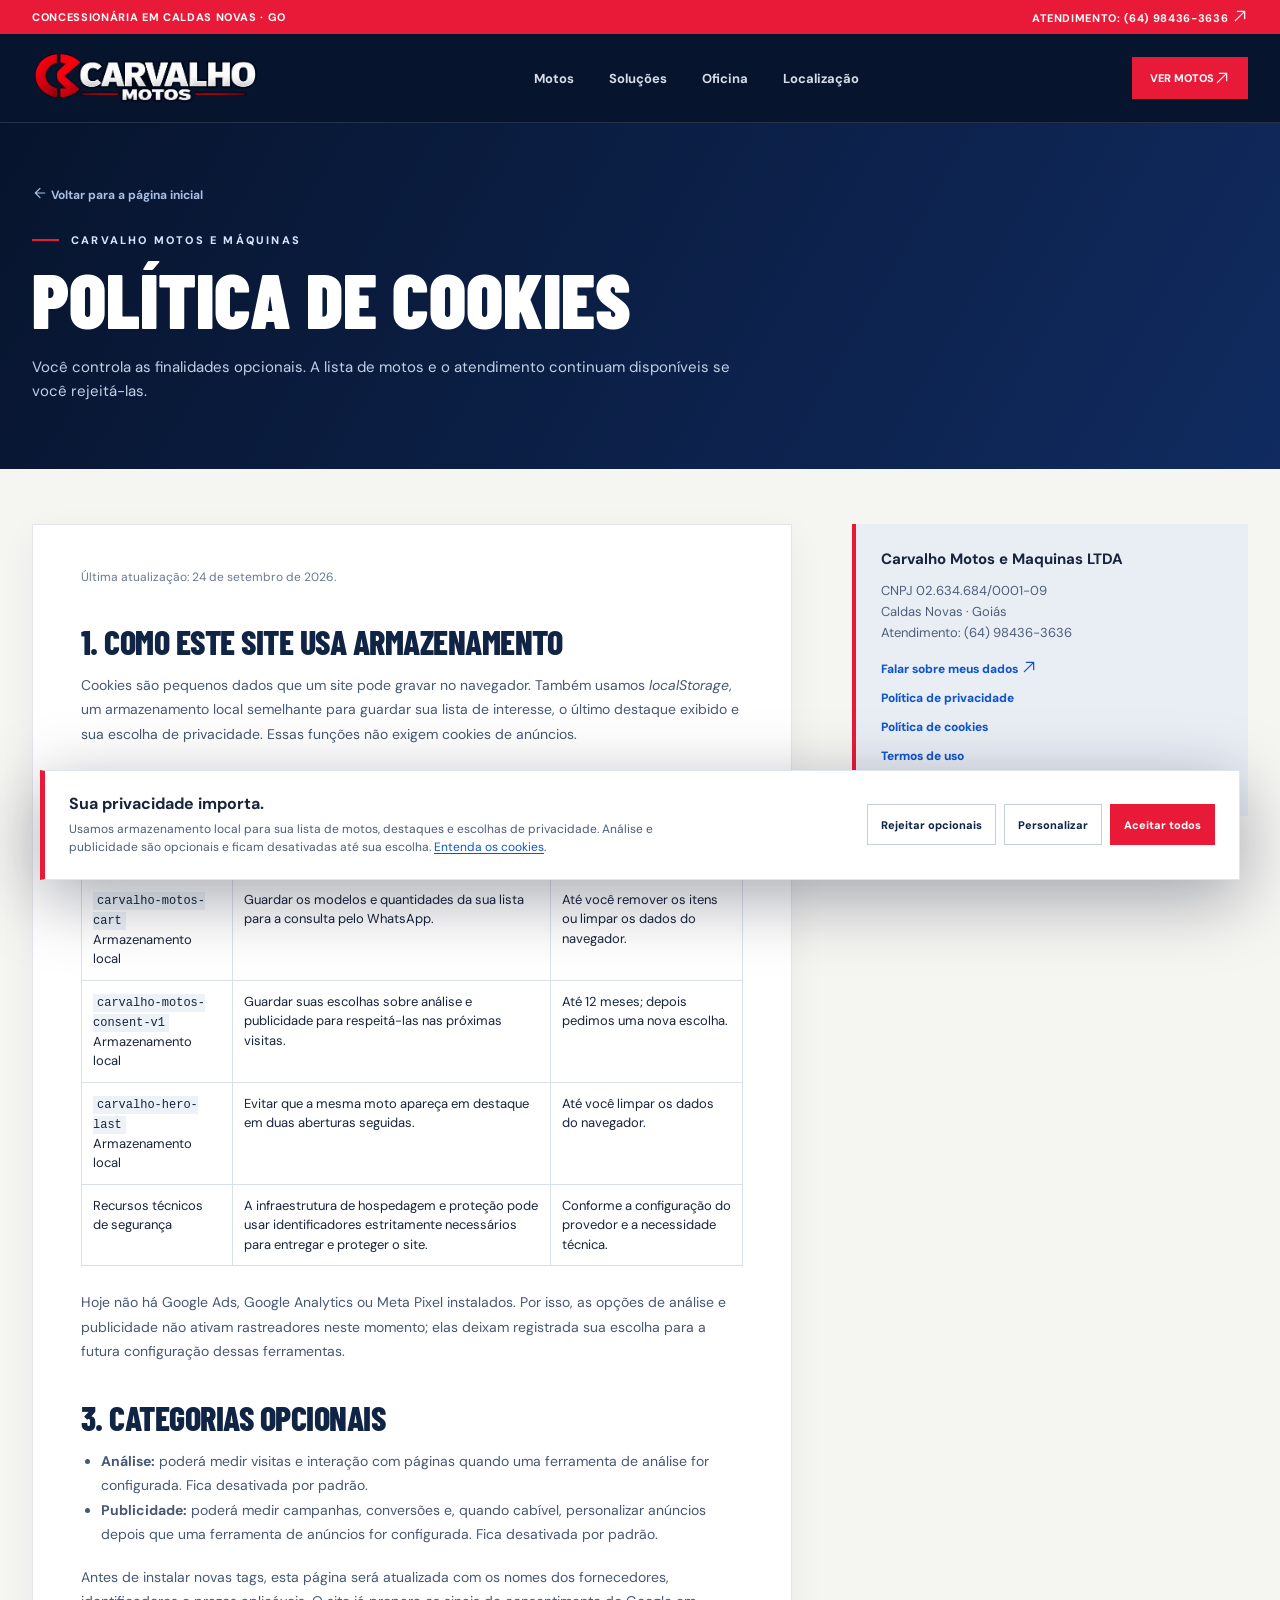
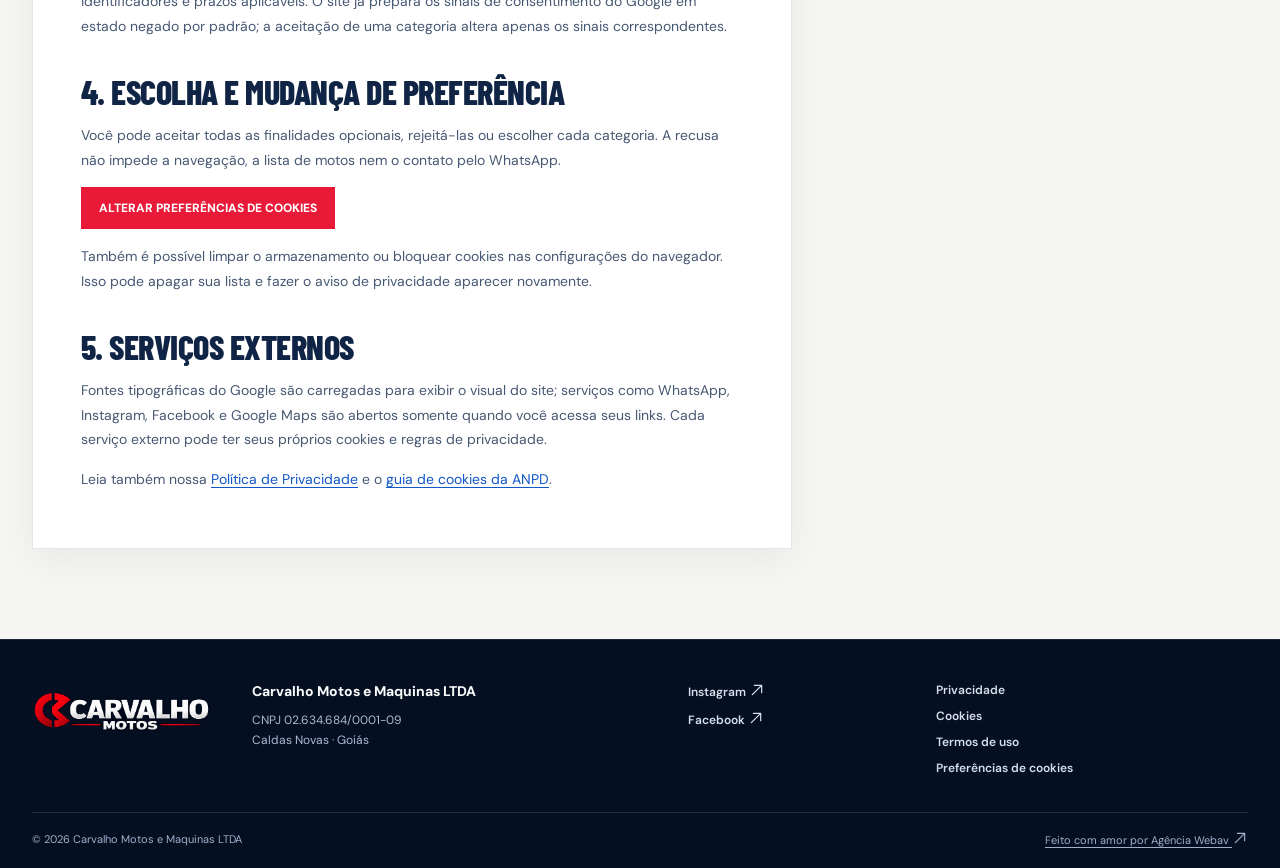
<file: politica-de-cookies.html>
<!doctype html>
<html lang="pt-BR">
<head>
  <meta charset="utf-8">
  <meta name="viewport" content="width=device-width, initial-scale=1">
  <meta name="theme-color" content="#07142d">
  <meta name="description" content="Veja o armazenamento essencial do site e escolha se deseja permitir finalidades opcionais de análise e publicidade.">
  <title>Política de cookies | Carvalho Motos</title>
  <link rel="icon" type="image/png" href="/public/favicon-carvalho-motos.png">
  <link rel="preconnect" href="https://fonts.googleapis.com">
  <link rel="preconnect" href="https://fonts.gstatic.com" crossorigin>
  <link href="https://fonts.googleapis.com/css2?family=Barlow+Condensed:wght@500;600;700;800;900&family=DM+Sans:wght@400;500;600;700&display=swap" rel="stylesheet">
  <link rel="stylesheet" href="/styles.css?v=20260925-arrows-1">
  <link rel="stylesheet" href="/compliance.css?v=20260924-legal1">
  <script src="/consent.js?v=20260924-legal2"></script>
</head>
<body data-page="legal">
  <a class="skip-link" href="#conteudo">Ir para o conteúdo</a>
  <div class="topline"><span>Concessionária em Caldas Novas · GO</span><a href="https://wa.me/5564984363636" target="_blank" rel="noopener noreferrer">Atendimento: (64) 98436-3636 <span aria-hidden="true"><svg class="arrow-icon arrow-icon-ne" aria-hidden="true" width="16" height="16" viewBox="0 0 24 24" fill="none" stroke="currentColor" stroke-width="1.8" stroke-linecap="round" stroke-linejoin="round"><path d="M5 19 19 5M8 5h11v11"/></svg></span></a></div>
  <header class="header"><div class="shell nav-wrap"><a class="brand" href="/" aria-label="Carvalho Motos, início"><img src="/public/logo-carvalho-motos.png" width="2172" height="724" alt="Carvalho Motos"></a><nav aria-label="Navegação principal"><a href="/loja">Motos</a><a href="/#produtos">Soluções</a><a href="/#oficina">Oficina</a><a href="/#localizacao">Localização</a></nav><a class="legal-header-cta" href="/loja">Ver motos <svg class="arrow-icon arrow-icon-ne" aria-hidden="true" width="16" height="16" viewBox="0 0 24 24" fill="none" stroke="currentColor" stroke-width="1.8" stroke-linecap="round" stroke-linejoin="round"><path d="M5 19 19 5M8 5h11v11"/></svg></a></div></header>
  <main id="conteudo">
    <section class="legal-hero"><div class="shell"><a class="legal-back" href="/"><svg class="arrow-icon arrow-icon-left" aria-hidden="true" width="16" height="16" viewBox="0 0 24 24" fill="none" stroke="currentColor" stroke-width="1.8" stroke-linecap="round" stroke-linejoin="round"><path d="M19 12H5m7-7-7 7 7 7"/></svg> Voltar para a página inicial</a><p class="eyebrow"><span class="eyebrow-line"></span> CARVALHO MOTOS E MÁQUINAS</p><h1>Política de cookies</h1><p>Você controla as finalidades opcionais. A lista de motos e o atendimento continuam disponíveis se você rejeitá-las.</p></div></section>
    <section class="legal-content"><div class="shell legal-layout"><article class="legal-article"><p class="legal-date">Última atualização: 24 de setembro de 2026.</p>
<h2>1. Como este site usa armazenamento</h2>
<p>Cookies são pequenos dados que um site pode gravar no navegador. Também usamos <em>localStorage</em>, um armazenamento local semelhante para guardar sua lista de interesse, o último destaque exibido e sua escolha de privacidade. Essas funções não exigem cookies de anúncios.</p>
<h2>2. O que está ativo agora</h2>
<table><thead><tr><th>Item</th><th>Finalidade</th><th>Duração</th></tr></thead><tbody><tr><td><code>carvalho-motos-cart</code><br>Armazenamento local</td><td>Guardar os modelos e quantidades da sua lista para a consulta pelo WhatsApp.</td><td>Até você remover os itens ou limpar os dados do navegador.</td></tr><tr><td><code>carvalho-motos-consent-v1</code><br>Armazenamento local</td><td>Guardar suas escolhas sobre análise e publicidade para respeitá-las nas próximas visitas.</td><td>Até 12 meses; depois pedimos uma nova escolha.</td></tr><tr><td><code>carvalho-hero-last</code><br>Armazenamento local</td><td>Evitar que a mesma moto apareça em destaque em duas aberturas seguidas.</td><td>Até você limpar os dados do navegador.</td></tr><tr><td>Recursos técnicos de segurança</td><td>A infraestrutura de hospedagem e proteção pode usar identificadores estritamente necessários para entregar e proteger o site.</td><td>Conforme a configuração do provedor e a necessidade técnica.</td></tr></tbody></table>
<p>Hoje não há Google Ads, Google Analytics ou Meta Pixel instalados. Por isso, as opções de análise e publicidade não ativam rastreadores neste momento; elas deixam registrada sua escolha para a futura configuração dessas ferramentas.</p>
<h2>3. Categorias opcionais</h2>
<ul><li><strong>Análise:</strong> poderá medir visitas e interação com páginas quando uma ferramenta de análise for configurada. Fica desativada por padrão.</li><li><strong>Publicidade:</strong> poderá medir campanhas, conversões e, quando cabível, personalizar anúncios depois que uma ferramenta de anúncios for configurada. Fica desativada por padrão.</li></ul>
<p>Antes de instalar novas tags, esta página será atualizada com os nomes dos fornecedores, identificadores e prazos aplicáveis. O site já prepara os sinais de consentimento do Google em estado negado por padrão; a aceitação de uma categoria altera apenas os sinais correspondentes.</p>
<h2>4. Escolha e mudança de preferência</h2>
<p>Você pode aceitar todas as finalidades opcionais, rejeitá-las ou escolher cada categoria. A recusa não impede a navegação, a lista de motos nem o contato pelo WhatsApp.</p>
<p><button type="button" class="legal-action" data-cookie-settings>Alterar preferências de cookies</button></p>
<p>Também é possível limpar o armazenamento ou bloquear cookies nas configurações do navegador. Isso pode apagar sua lista e fazer o aviso de privacidade aparecer novamente.</p>
<h2>5. Serviços externos</h2>
<p>Fontes tipográficas do Google são carregadas para exibir o visual do site; serviços como WhatsApp, Instagram, Facebook e Google Maps são abertos somente quando você acessa seus links. Cada serviço externo pode ter seus próprios cookies e regras de privacidade.</p>
<p>Leia também nossa <a href="/politica-de-privacidade">Política de Privacidade</a> e o <a href="https://www.gov.br/anpd/pt-br/centrais-de-conteudo/materiais-educativos-e-publicacoes/guia_orientativo_cookies_e_protecao_de_dados_pessoais" target="_blank" rel="noopener noreferrer">guia de cookies da ANPD</a>.</p>
</article><aside class="legal-aside" aria-label="Informações e documentos relacionados"><strong>Carvalho Motos e Maquinas LTDA</strong><p>CNPJ 02.634.684/0001-09<br>Caldas Novas · Goiás<br>Atendimento: (64) 98436-3636</p><a href="https://wa.me/5564984363636?text=Ol%C3%A1%21%20Quero%20falar%20sobre%20privacidade%20e%20meus%20dados%20no%20site%20da%20Carvalho%20Motos." target="_blank" rel="noopener noreferrer">Falar sobre meus dados <svg class="arrow-icon arrow-icon-ne" aria-hidden="true" width="16" height="16" viewBox="0 0 24 24" fill="none" stroke="currentColor" stroke-width="1.8" stroke-linecap="round" stroke-linejoin="round"><path d="M5 19 19 5M8 5h11v11"/></svg></a><a href="/politica-de-privacidade">Política de privacidade</a><a href="/politica-de-cookies">Política de cookies</a><a href="/termos-de-uso">Termos de uso</a><button type="button" data-cookie-settings>Alterar preferências de cookies</button></aside></div></section>
  </main>
  <footer class="site-footer"><div class="shell footer-main"><a class="footer-logo" href="/" aria-label="Carvalho Motos, início"><img src="/public/logo-carvalho-motos.png" width="2172" height="724" alt="Carvalho Motos"></a><div class="footer-company"><strong>Carvalho Motos e Maquinas LTDA</strong><span>CNPJ 02.634.684/0001-09</span><span>Caldas Novas · Goiás</span></div><div class="footer-social"><a href="https://www.instagram.com/carvalhomotos/" target="_blank" rel="noopener noreferrer">Instagram <svg class="arrow-icon arrow-icon-ne" aria-hidden="true" width="16" height="16" viewBox="0 0 24 24" fill="none" stroke="currentColor" stroke-width="1.8" stroke-linecap="round" stroke-linejoin="round"><path d="M5 19 19 5M8 5h11v11"/></svg></a><a href="https://www.facebook.com/carvalho.motos.maq/" target="_blank" rel="noopener noreferrer">Facebook <svg class="arrow-icon arrow-icon-ne" aria-hidden="true" width="16" height="16" viewBox="0 0 24 24" fill="none" stroke="currentColor" stroke-width="1.8" stroke-linecap="round" stroke-linejoin="round"><path d="M5 19 19 5M8 5h11v11"/></svg></a></div><div class="footer-legal"><a href="/politica-de-privacidade">Privacidade</a><a href="/politica-de-cookies">Cookies</a><a href="/termos-de-uso">Termos de uso</a><button type="button" data-cookie-settings>Preferências de cookies</button></div></div><div class="shell footer-bottom"><span>© <span id="year">2026</span> Carvalho Motos e Maquinas LTDA</span><a href="https://webav.com.br/" target="_blank" rel="noopener noreferrer">Feito com amor por Agência Webav <svg class="arrow-icon arrow-icon-ne" aria-hidden="true" width="16" height="16" viewBox="0 0 24 24" fill="none" stroke="currentColor" stroke-width="1.8" stroke-linecap="round" stroke-linejoin="round"><path d="M5 19 19 5M8 5h11v11"/></svg></a></div></footer>
  <script>document.getElementById('year').textContent = new Date().getFullYear()</script>
</body>
</html>
</file>
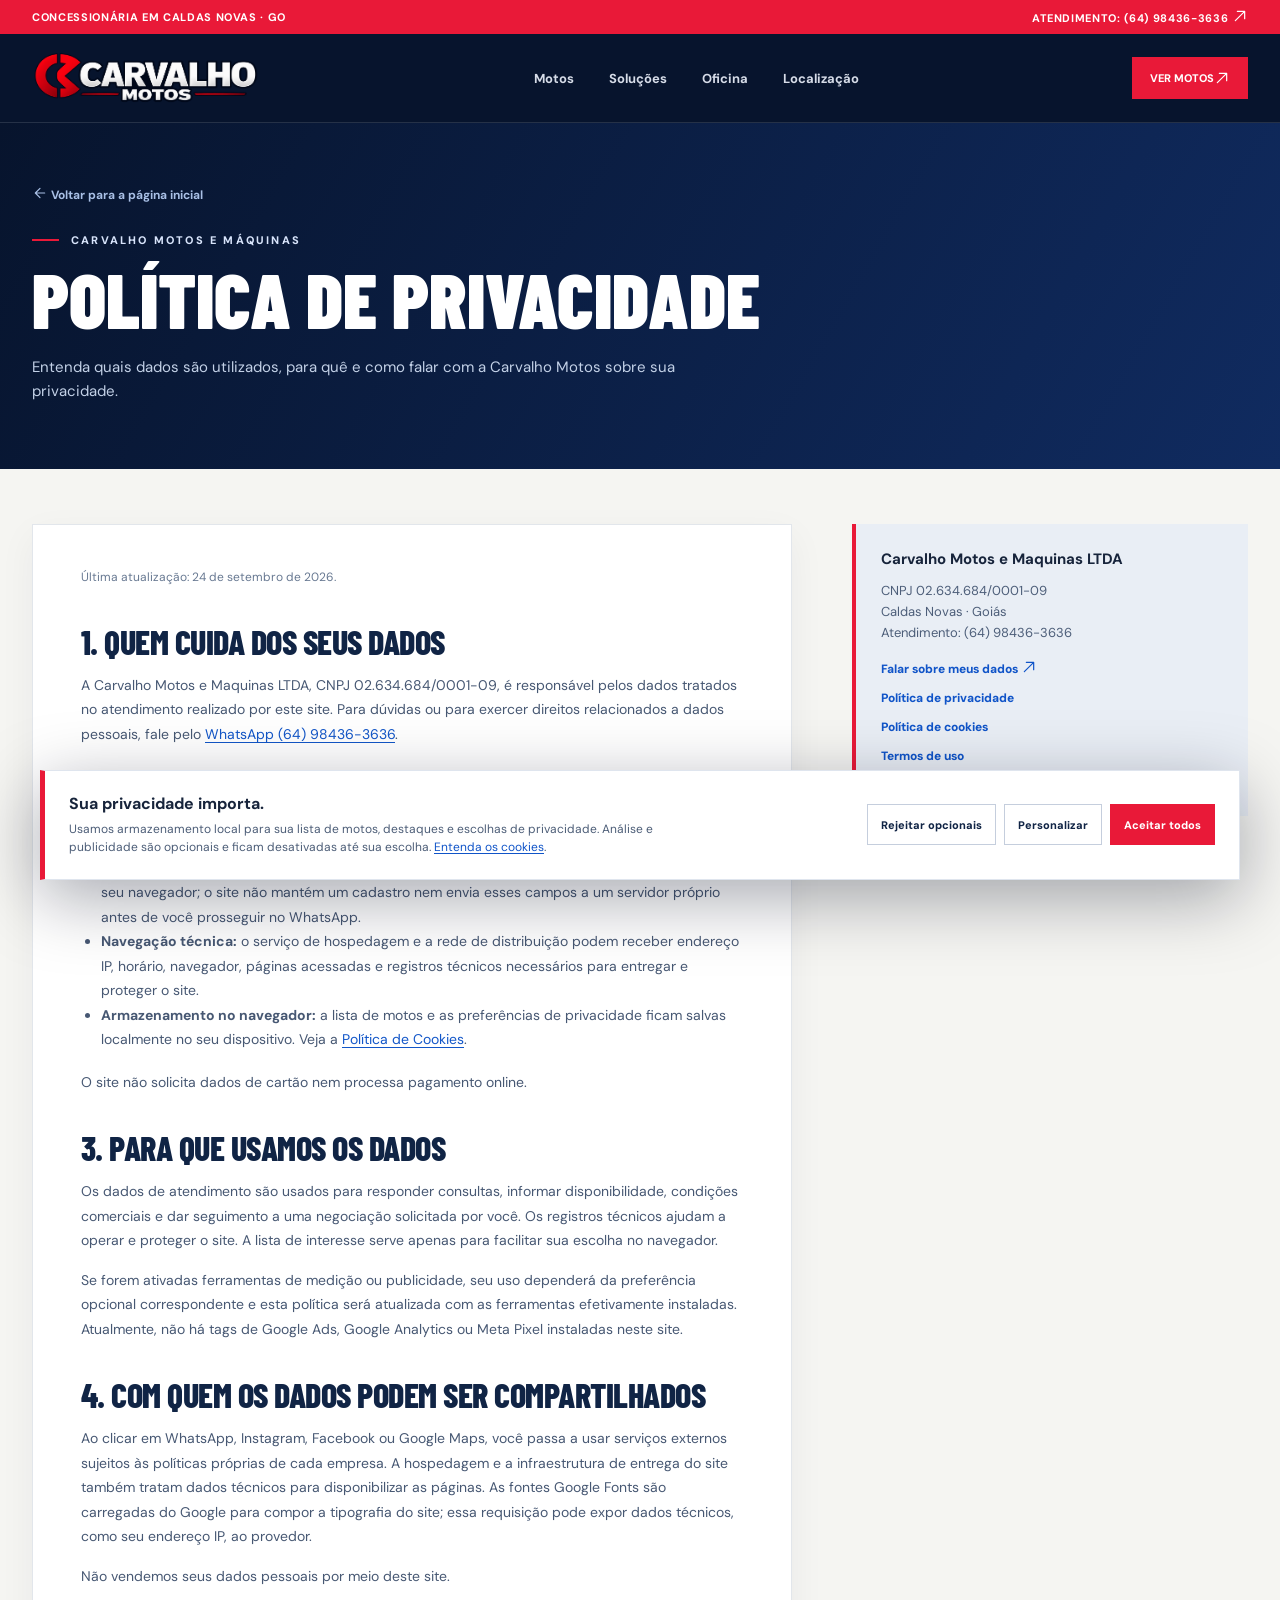
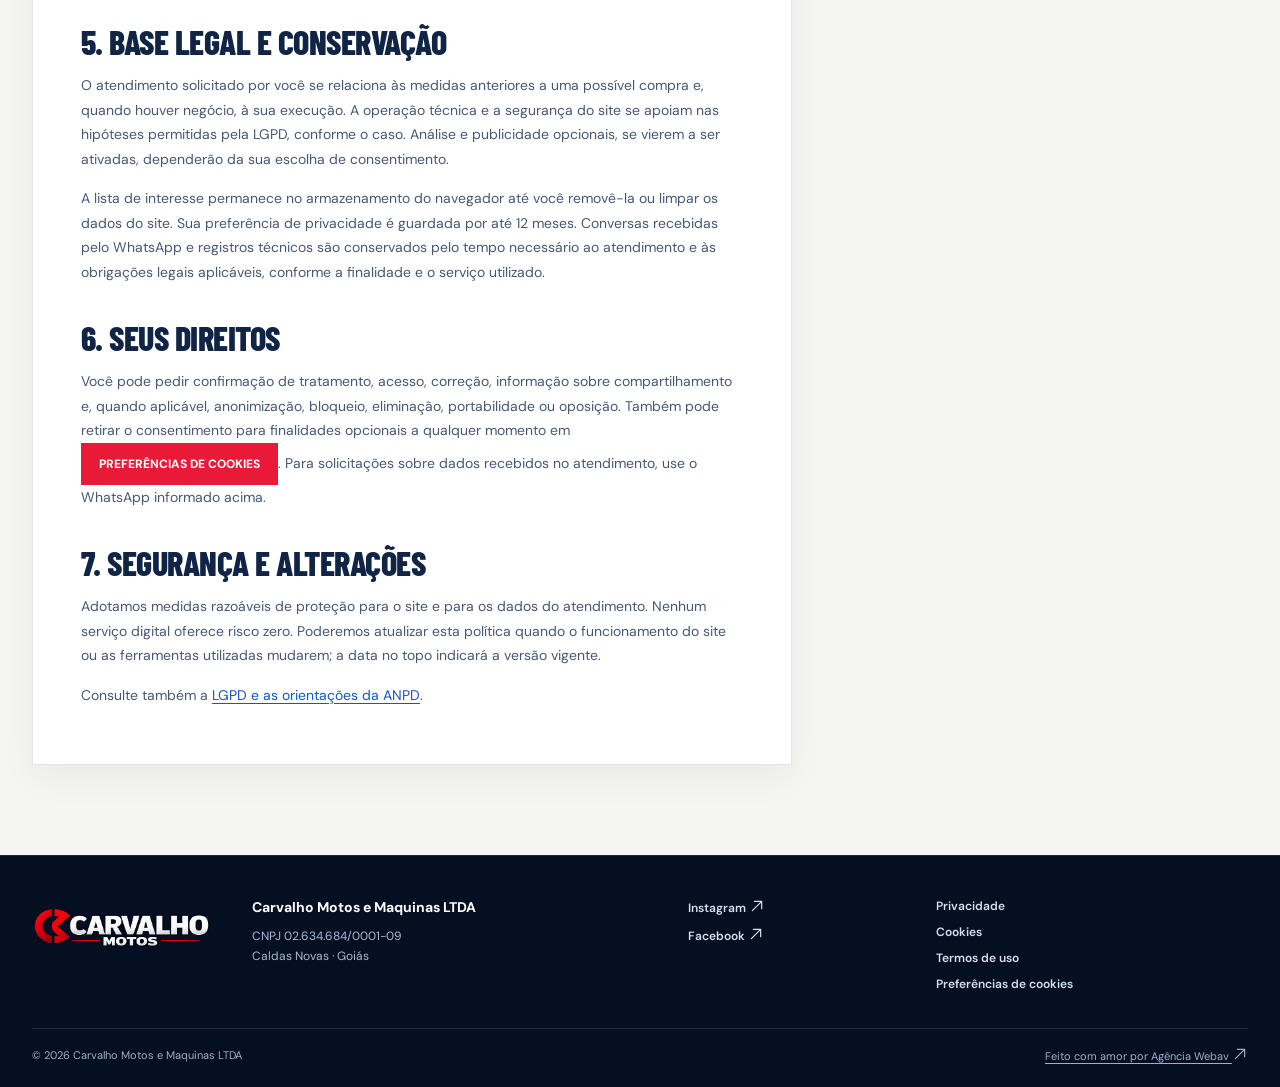
<file: politica-de-privacidade.html>
<!doctype html>
<html lang="pt-BR">
<head>
  <meta charset="utf-8">
  <meta name="viewport" content="width=device-width, initial-scale=1">
  <meta name="theme-color" content="#07142d">
  <meta name="description" content="Saiba como a Carvalho Motos trata os dados usados no atendimento, na navegação e nas preferências do site.">
  <title>Política de privacidade | Carvalho Motos</title>
  <link rel="icon" type="image/png" href="/public/favicon-carvalho-motos.png">
  <link rel="preconnect" href="https://fonts.googleapis.com">
  <link rel="preconnect" href="https://fonts.gstatic.com" crossorigin>
  <link href="https://fonts.googleapis.com/css2?family=Barlow+Condensed:wght@500;600;700;800;900&family=DM+Sans:wght@400;500;600;700&display=swap" rel="stylesheet">
  <link rel="stylesheet" href="/styles.css?v=20260925-arrows-1">
  <link rel="stylesheet" href="/compliance.css?v=20260924-legal1">
  <script src="/consent.js?v=20260924-legal2"></script>
</head>
<body data-page="legal">
  <a class="skip-link" href="#conteudo">Ir para o conteúdo</a>
  <div class="topline"><span>Concessionária em Caldas Novas · GO</span><a href="https://wa.me/5564984363636" target="_blank" rel="noopener noreferrer">Atendimento: (64) 98436-3636 <span aria-hidden="true"><svg class="arrow-icon arrow-icon-ne" aria-hidden="true" width="16" height="16" viewBox="0 0 24 24" fill="none" stroke="currentColor" stroke-width="1.8" stroke-linecap="round" stroke-linejoin="round"><path d="M5 19 19 5M8 5h11v11"/></svg></span></a></div>
  <header class="header"><div class="shell nav-wrap"><a class="brand" href="/" aria-label="Carvalho Motos, início"><img src="/public/logo-carvalho-motos.png" width="2172" height="724" alt="Carvalho Motos"></a><nav aria-label="Navegação principal"><a href="/loja">Motos</a><a href="/#produtos">Soluções</a><a href="/#oficina">Oficina</a><a href="/#localizacao">Localização</a></nav><a class="legal-header-cta" href="/loja">Ver motos <svg class="arrow-icon arrow-icon-ne" aria-hidden="true" width="16" height="16" viewBox="0 0 24 24" fill="none" stroke="currentColor" stroke-width="1.8" stroke-linecap="round" stroke-linejoin="round"><path d="M5 19 19 5M8 5h11v11"/></svg></a></div></header>
  <main id="conteudo">
    <section class="legal-hero"><div class="shell"><a class="legal-back" href="/"><svg class="arrow-icon arrow-icon-left" aria-hidden="true" width="16" height="16" viewBox="0 0 24 24" fill="none" stroke="currentColor" stroke-width="1.8" stroke-linecap="round" stroke-linejoin="round"><path d="M19 12H5m7-7-7 7 7 7"/></svg> Voltar para a página inicial</a><p class="eyebrow"><span class="eyebrow-line"></span> CARVALHO MOTOS E MÁQUINAS</p><h1>Política de privacidade</h1><p>Entenda quais dados são utilizados, para quê e como falar com a Carvalho Motos sobre sua privacidade.</p></div></section>
    <section class="legal-content"><div class="shell legal-layout"><article class="legal-article"><p class="legal-date">Última atualização: 24 de setembro de 2026.</p>
<h2>1. Quem cuida dos seus dados</h2>
<p>A Carvalho Motos e Maquinas LTDA, CNPJ 02.634.684/0001-09, é responsável pelos dados tratados no atendimento realizado por este site. Para dúvidas ou para exercer direitos relacionados a dados pessoais, fale pelo <a href="https://wa.me/5564984363636?text=Ol%C3%A1%21%20Quero%20falar%20sobre%20meus%20dados%20pessoais." target="_blank" rel="noopener noreferrer">WhatsApp (64) 98436-3636</a>.</p>
<h2>2. Quais dados são tratados</h2>
<ul><li><strong>Atendimento:</strong> ao iniciar uma conversa no WhatsApp, você pode compartilhar nome, telefone, modelos de interesse e observações. O formulário de finalização apenas prepara a mensagem no seu navegador; o site não mantém um cadastro nem envia esses campos a um servidor próprio antes de você prosseguir no WhatsApp.</li><li><strong>Navegação técnica:</strong> o serviço de hospedagem e a rede de distribuição podem receber endereço IP, horário, navegador, páginas acessadas e registros técnicos necessários para entregar e proteger o site.</li><li><strong>Armazenamento no navegador:</strong> a lista de motos e as preferências de privacidade ficam salvas localmente no seu dispositivo. Veja a <a href="/politica-de-cookies">Política de Cookies</a>.</li></ul>
<p>O site não solicita dados de cartão nem processa pagamento online.</p>
<h2>3. Para que usamos os dados</h2>
<p>Os dados de atendimento são usados para responder consultas, informar disponibilidade, condições comerciais e dar seguimento a uma negociação solicitada por você. Os registros técnicos ajudam a operar e proteger o site. A lista de interesse serve apenas para facilitar sua escolha no navegador.</p>
<p>Se forem ativadas ferramentas de medição ou publicidade, seu uso dependerá da preferência opcional correspondente e esta política será atualizada com as ferramentas efetivamente instaladas. Atualmente, não há tags de Google Ads, Google Analytics ou Meta Pixel instaladas neste site.</p>
<h2>4. Com quem os dados podem ser compartilhados</h2>
<p>Ao clicar em WhatsApp, Instagram, Facebook ou Google Maps, você passa a usar serviços externos sujeitos às políticas próprias de cada empresa. A hospedagem e a infraestrutura de entrega do site também tratam dados técnicos para disponibilizar as páginas. As fontes Google Fonts são carregadas do Google para compor a tipografia do site; essa requisição pode expor dados técnicos, como seu endereço IP, ao provedor.</p>
<p>Não vendemos seus dados pessoais por meio deste site.</p>
<h2>5. Base legal e conservação</h2>
<p>O atendimento solicitado por você se relaciona às medidas anteriores a uma possível compra e, quando houver negócio, à sua execução. A operação técnica e a segurança do site se apoiam nas hipóteses permitidas pela LGPD, conforme o caso. Análise e publicidade opcionais, se vierem a ser ativadas, dependerão da sua escolha de consentimento.</p>
<p>A lista de interesse permanece no armazenamento do navegador até você removê-la ou limpar os dados do site. Sua preferência de privacidade é guardada por até 12 meses. Conversas recebidas pelo WhatsApp e registros técnicos são conservados pelo tempo necessário ao atendimento e às obrigações legais aplicáveis, conforme a finalidade e o serviço utilizado.</p>
<h2>6. Seus direitos</h2>
<p>Você pode pedir confirmação de tratamento, acesso, correção, informação sobre compartilhamento e, quando aplicável, anonimização, bloqueio, eliminação, portabilidade ou oposição. Também pode retirar o consentimento para finalidades opcionais a qualquer momento em <button type="button" class="legal-action" data-cookie-settings>Preferências de cookies</button>. Para solicitações sobre dados recebidos no atendimento, use o WhatsApp informado acima.</p>
<h2>7. Segurança e alterações</h2>
<p>Adotamos medidas razoáveis de proteção para o site e para os dados do atendimento. Nenhum serviço digital oferece risco zero. Poderemos atualizar esta política quando o funcionamento do site ou as ferramentas utilizadas mudarem; a data no topo indicará a versão vigente.</p>
<p>Consulte também a <a href="https://www.gov.br/anpd/pt-br/assuntos/legislacao/lei-geral-de-protecao-de-dados-pessoais-lgpd" target="_blank" rel="noopener noreferrer">LGPD e as orientações da ANPD</a>.</p>
</article><aside class="legal-aside" aria-label="Informações e documentos relacionados"><strong>Carvalho Motos e Maquinas LTDA</strong><p>CNPJ 02.634.684/0001-09<br>Caldas Novas · Goiás<br>Atendimento: (64) 98436-3636</p><a href="https://wa.me/5564984363636?text=Ol%C3%A1%21%20Quero%20falar%20sobre%20privacidade%20e%20meus%20dados%20no%20site%20da%20Carvalho%20Motos." target="_blank" rel="noopener noreferrer">Falar sobre meus dados <svg class="arrow-icon arrow-icon-ne" aria-hidden="true" width="16" height="16" viewBox="0 0 24 24" fill="none" stroke="currentColor" stroke-width="1.8" stroke-linecap="round" stroke-linejoin="round"><path d="M5 19 19 5M8 5h11v11"/></svg></a><a href="/politica-de-privacidade">Política de privacidade</a><a href="/politica-de-cookies">Política de cookies</a><a href="/termos-de-uso">Termos de uso</a><button type="button" data-cookie-settings>Alterar preferências de cookies</button></aside></div></section>
  </main>
  <footer class="site-footer"><div class="shell footer-main"><a class="footer-logo" href="/" aria-label="Carvalho Motos, início"><img src="/public/logo-carvalho-motos.png" width="2172" height="724" alt="Carvalho Motos"></a><div class="footer-company"><strong>Carvalho Motos e Maquinas LTDA</strong><span>CNPJ 02.634.684/0001-09</span><span>Caldas Novas · Goiás</span></div><div class="footer-social"><a href="https://www.instagram.com/carvalhomotos/" target="_blank" rel="noopener noreferrer">Instagram <svg class="arrow-icon arrow-icon-ne" aria-hidden="true" width="16" height="16" viewBox="0 0 24 24" fill="none" stroke="currentColor" stroke-width="1.8" stroke-linecap="round" stroke-linejoin="round"><path d="M5 19 19 5M8 5h11v11"/></svg></a><a href="https://www.facebook.com/carvalho.motos.maq/" target="_blank" rel="noopener noreferrer">Facebook <svg class="arrow-icon arrow-icon-ne" aria-hidden="true" width="16" height="16" viewBox="0 0 24 24" fill="none" stroke="currentColor" stroke-width="1.8" stroke-linecap="round" stroke-linejoin="round"><path d="M5 19 19 5M8 5h11v11"/></svg></a></div><div class="footer-legal"><a href="/politica-de-privacidade">Privacidade</a><a href="/politica-de-cookies">Cookies</a><a href="/termos-de-uso">Termos de uso</a><button type="button" data-cookie-settings>Preferências de cookies</button></div></div><div class="shell footer-bottom"><span>© <span id="year">2026</span> Carvalho Motos e Maquinas LTDA</span><a href="https://webav.com.br/" target="_blank" rel="noopener noreferrer">Feito com amor por Agência Webav <svg class="arrow-icon arrow-icon-ne" aria-hidden="true" width="16" height="16" viewBox="0 0 24 24" fill="none" stroke="currentColor" stroke-width="1.8" stroke-linecap="round" stroke-linejoin="round"><path d="M5 19 19 5M8 5h11v11"/></svg></a></div></footer>
  <script>document.getElementById('year').textContent = new Date().getFullYear()</script>
</body>
</html>
</file>
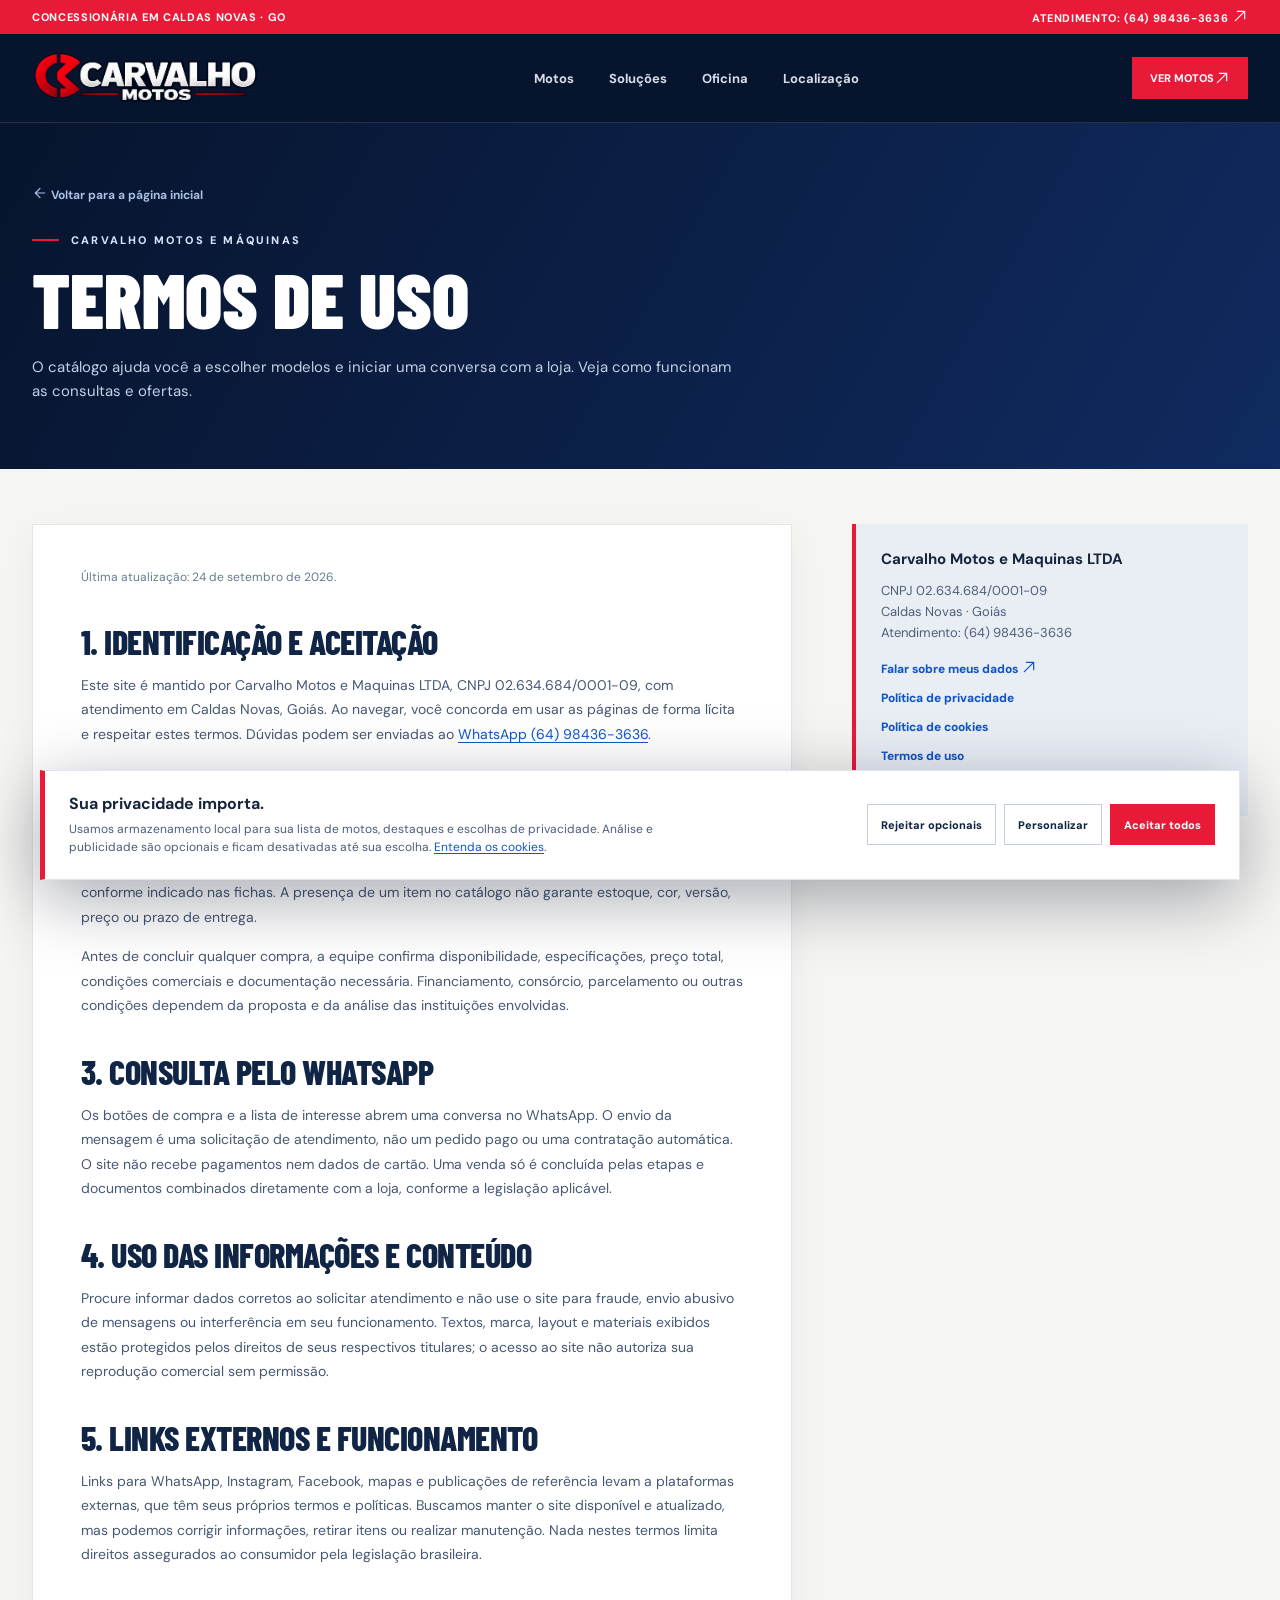
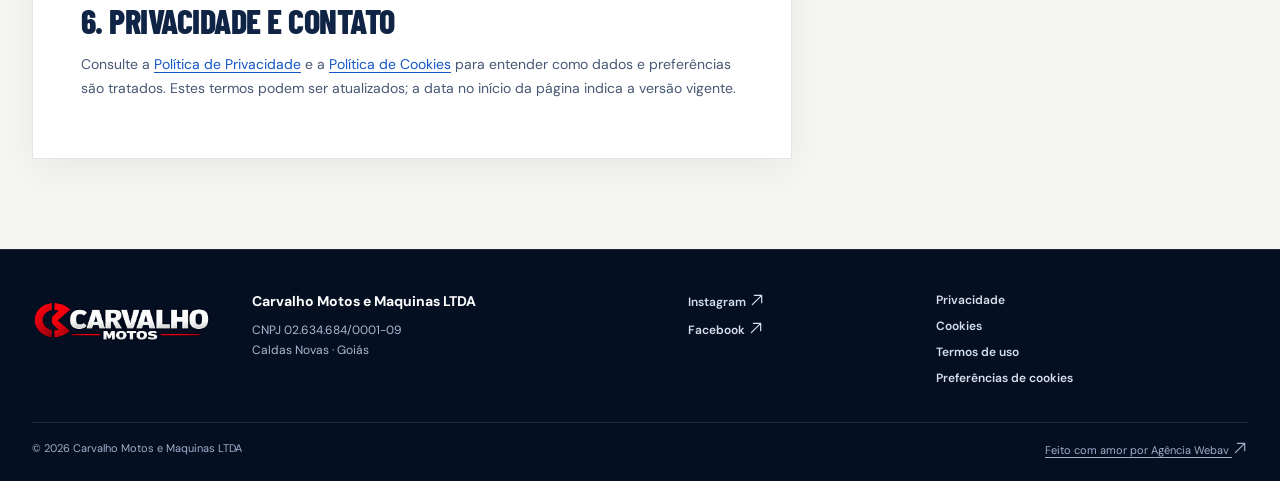
<file: termos-de-uso.html>
<!doctype html>
<html lang="pt-BR">
<head>
  <meta charset="utf-8">
  <meta name="viewport" content="width=device-width, initial-scale=1">
  <meta name="theme-color" content="#07142d">
  <meta name="description" content="Condições de uso do catálogo online da Carvalho Motos e da consulta de produtos pelo WhatsApp.">
  <title>Termos de uso | Carvalho Motos</title>
  <link rel="icon" type="image/png" href="/public/favicon-carvalho-motos.png">
  <link rel="preconnect" href="https://fonts.googleapis.com">
  <link rel="preconnect" href="https://fonts.gstatic.com" crossorigin>
  <link href="https://fonts.googleapis.com/css2?family=Barlow+Condensed:wght@500;600;700;800;900&family=DM+Sans:wght@400;500;600;700&display=swap" rel="stylesheet">
  <link rel="stylesheet" href="/styles.css?v=20260925-arrows-1">
  <link rel="stylesheet" href="/compliance.css?v=20260924-legal1">
  <script src="/consent.js?v=20260924-legal2"></script>
</head>
<body data-page="legal">
  <a class="skip-link" href="#conteudo">Ir para o conteúdo</a>
  <div class="topline"><span>Concessionária em Caldas Novas · GO</span><a href="https://wa.me/5564984363636" target="_blank" rel="noopener noreferrer">Atendimento: (64) 98436-3636 <span aria-hidden="true"><svg class="arrow-icon arrow-icon-ne" aria-hidden="true" width="16" height="16" viewBox="0 0 24 24" fill="none" stroke="currentColor" stroke-width="1.8" stroke-linecap="round" stroke-linejoin="round"><path d="M5 19 19 5M8 5h11v11"/></svg></span></a></div>
  <header class="header"><div class="shell nav-wrap"><a class="brand" href="/" aria-label="Carvalho Motos, início"><img src="/public/logo-carvalho-motos.png" width="2172" height="724" alt="Carvalho Motos"></a><nav aria-label="Navegação principal"><a href="/loja">Motos</a><a href="/#produtos">Soluções</a><a href="/#oficina">Oficina</a><a href="/#localizacao">Localização</a></nav><a class="legal-header-cta" href="/loja">Ver motos <svg class="arrow-icon arrow-icon-ne" aria-hidden="true" width="16" height="16" viewBox="0 0 24 24" fill="none" stroke="currentColor" stroke-width="1.8" stroke-linecap="round" stroke-linejoin="round"><path d="M5 19 19 5M8 5h11v11"/></svg></a></div></header>
  <main id="conteudo">
    <section class="legal-hero"><div class="shell"><a class="legal-back" href="/"><svg class="arrow-icon arrow-icon-left" aria-hidden="true" width="16" height="16" viewBox="0 0 24 24" fill="none" stroke="currentColor" stroke-width="1.8" stroke-linecap="round" stroke-linejoin="round"><path d="M19 12H5m7-7-7 7 7 7"/></svg> Voltar para a página inicial</a><p class="eyebrow"><span class="eyebrow-line"></span> CARVALHO MOTOS E MÁQUINAS</p><h1>Termos de uso</h1><p>O catálogo ajuda você a escolher modelos e iniciar uma conversa com a loja. Veja como funcionam as consultas e ofertas.</p></div></section>
    <section class="legal-content"><div class="shell legal-layout"><article class="legal-article"><p class="legal-date">Última atualização: 24 de setembro de 2026.</p>
<h2>1. Identificação e aceitação</h2>
<p>Este site é mantido por Carvalho Motos e Maquinas LTDA, CNPJ 02.634.684/0001-09, com atendimento em Caldas Novas, Goiás. Ao navegar, você concorda em usar as páginas de forma lícita e respeitar estes termos. Dúvidas podem ser enviadas ao <a href="https://wa.me/5564984363636" target="_blank" rel="noopener noreferrer">WhatsApp (64) 98436-3636</a>.</p>
<h2>2. Como funciona o catálogo</h2>
<p>O site apresenta motos, scooters, bicicletas, triciclos e outros serviços divulgados pela Carvalho Motos. Fotos, cores, características e descrições são informativas. Algumas imagens são ilustrativas, conforme indicado nas fichas. A presença de um item no catálogo não garante estoque, cor, versão, preço ou prazo de entrega.</p>
<p>Antes de concluir qualquer compra, a equipe confirma disponibilidade, especificações, preço total, condições comerciais e documentação necessária. Financiamento, consórcio, parcelamento ou outras condições dependem da proposta e da análise das instituições envolvidas.</p>
<h2>3. Consulta pelo WhatsApp</h2>
<p>Os botões de compra e a lista de interesse abrem uma conversa no WhatsApp. O envio da mensagem é uma solicitação de atendimento, não um pedido pago ou uma contratação automática. O site não recebe pagamentos nem dados de cartão. Uma venda só é concluída pelas etapas e documentos combinados diretamente com a loja, conforme a legislação aplicável.</p>
<h2>4. Uso das informações e conteúdo</h2>
<p>Procure informar dados corretos ao solicitar atendimento e não use o site para fraude, envio abusivo de mensagens ou interferência em seu funcionamento. Textos, marca, layout e materiais exibidos estão protegidos pelos direitos de seus respectivos titulares; o acesso ao site não autoriza sua reprodução comercial sem permissão.</p>
<h2>5. Links externos e funcionamento</h2>
<p>Links para WhatsApp, Instagram, Facebook, mapas e publicações de referência levam a plataformas externas, que têm seus próprios termos e políticas. Buscamos manter o site disponível e atualizado, mas podemos corrigir informações, retirar itens ou realizar manutenção. Nada nestes termos limita direitos assegurados ao consumidor pela legislação brasileira.</p>
<h2>6. Privacidade e contato</h2>
<p>Consulte a <a href="/politica-de-privacidade">Política de Privacidade</a> e a <a href="/politica-de-cookies">Política de Cookies</a> para entender como dados e preferências são tratados. Estes termos podem ser atualizados; a data no início da página indica a versão vigente.</p>
</article><aside class="legal-aside" aria-label="Informações e documentos relacionados"><strong>Carvalho Motos e Maquinas LTDA</strong><p>CNPJ 02.634.684/0001-09<br>Caldas Novas · Goiás<br>Atendimento: (64) 98436-3636</p><a href="https://wa.me/5564984363636?text=Ol%C3%A1%21%20Quero%20falar%20sobre%20privacidade%20e%20meus%20dados%20no%20site%20da%20Carvalho%20Motos." target="_blank" rel="noopener noreferrer">Falar sobre meus dados <svg class="arrow-icon arrow-icon-ne" aria-hidden="true" width="16" height="16" viewBox="0 0 24 24" fill="none" stroke="currentColor" stroke-width="1.8" stroke-linecap="round" stroke-linejoin="round"><path d="M5 19 19 5M8 5h11v11"/></svg></a><a href="/politica-de-privacidade">Política de privacidade</a><a href="/politica-de-cookies">Política de cookies</a><a href="/termos-de-uso">Termos de uso</a><button type="button" data-cookie-settings>Alterar preferências de cookies</button></aside></div></section>
  </main>
  <footer class="site-footer"><div class="shell footer-main"><a class="footer-logo" href="/" aria-label="Carvalho Motos, início"><img src="/public/logo-carvalho-motos.png" width="2172" height="724" alt="Carvalho Motos"></a><div class="footer-company"><strong>Carvalho Motos e Maquinas LTDA</strong><span>CNPJ 02.634.684/0001-09</span><span>Caldas Novas · Goiás</span></div><div class="footer-social"><a href="https://www.instagram.com/carvalhomotos/" target="_blank" rel="noopener noreferrer">Instagram <svg class="arrow-icon arrow-icon-ne" aria-hidden="true" width="16" height="16" viewBox="0 0 24 24" fill="none" stroke="currentColor" stroke-width="1.8" stroke-linecap="round" stroke-linejoin="round"><path d="M5 19 19 5M8 5h11v11"/></svg></a><a href="https://www.facebook.com/carvalho.motos.maq/" target="_blank" rel="noopener noreferrer">Facebook <svg class="arrow-icon arrow-icon-ne" aria-hidden="true" width="16" height="16" viewBox="0 0 24 24" fill="none" stroke="currentColor" stroke-width="1.8" stroke-linecap="round" stroke-linejoin="round"><path d="M5 19 19 5M8 5h11v11"/></svg></a></div><div class="footer-legal"><a href="/politica-de-privacidade">Privacidade</a><a href="/politica-de-cookies">Cookies</a><a href="/termos-de-uso">Termos de uso</a><button type="button" data-cookie-settings>Preferências de cookies</button></div></div><div class="shell footer-bottom"><span>© <span id="year">2026</span> Carvalho Motos e Maquinas LTDA</span><a href="https://webav.com.br/" target="_blank" rel="noopener noreferrer">Feito com amor por Agência Webav <svg class="arrow-icon arrow-icon-ne" aria-hidden="true" width="16" height="16" viewBox="0 0 24 24" fill="none" stroke="currentColor" stroke-width="1.8" stroke-linecap="round" stroke-linejoin="round"><path d="M5 19 19 5M8 5h11v11"/></svg></a></div></footer>
  <script>document.getElementById('year').textContent = new Date().getFullYear()</script>
</body>
</html>
</file>
<file: styles.css>
:root{--navy:#07142d;--navy-2:#0b1d41;--blue:#1054c8;--red:#e91938;--cream:#f5f5f2;--ink:#101b30;--muted:#aab5c7}*{box-sizing:border-box}html{scroll-behavior:smooth}body{margin:0;background:var(--navy);color:#fff;font-family:'DM Sans',Arial,sans-serif;-webkit-font-smoothing:antialiased}a{color:inherit;text-decoration:none}img{max-width:100%;height:auto;display:block}button,a{ -webkit-tap-highlight-color:transparent}a:focus-visible{outline:3px solid #69a5ff;outline-offset:4px}.shell{width:min(1240px,calc(100% - 64px));margin-inline:auto}.skip-link{position:absolute;left:16px;top:-60px;background:#fff;color:var(--navy);padding:12px;z-index:100}.skip-link:focus{top:12px}.topline{background:#e91938;min-height:34px;display:flex;align-items:center;justify-content:space-between;padding:4px max(32px,calc((100vw - 1240px)/2));font-size:11px;font-weight:700;letter-spacing:.06em;text-transform:uppercase}.topline a:hover{text-decoration:underline}.header{position:relative;z-index:10;background:#07142d;border-bottom:1px solid rgba(255,255,255,.12)}.nav-wrap{min-height:88px;display:flex;align-items:center;justify-content:space-between;gap:32px}.brand img{width:228px;height:auto}.header nav{display:flex;gap:35px;align-items:center}.header nav a{font-size:13px;font-weight:700;color:#d6dce8;transition:color .2s}.header nav a:hover{color:#fff}.nav-cta{display:inline-flex;align-items:center;gap:24px;border:1px solid rgba(255,255,255,.3);padding:13px 17px;font-size:12px;font-weight:700;text-transform:uppercase;letter-spacing:.05em;white-space:nowrap;transition:background .2s}.nav-cta:hover{background:var(--red);border-color:var(--red)}.hero{position:relative;overflow:hidden;background:radial-gradient(circle at 77% 49%,#123a83 0,#0b1c3d 31%,#07142d 66%)}.hero:before{content:"";position:absolute;inset:0;background:linear-gradient(120deg,transparent 47%,rgba(7,49,128,.33) 47.2%,transparent 47.5%),repeating-linear-gradient(120deg,transparent 0 85px,rgba(255,255,255,.013) 86px,transparent 87px);pointer-events:none}.hero-glow{position:absolute;width:580px;height:580px;background:#0f5dd8;opacity:.14;filter:blur(110px);right:2%;top:2%;border-radius:50%;pointer-events:none}.hero-grid{min-height:640px;display:grid;grid-template-columns:1.03fr .97fr;align-items:center;gap:32px;padding-top:62px;padding-bottom:70px;position:relative}.hero-copy{position:relative;z-index:2;padding-bottom:10px}.eyebrow{display:flex;align-items:center;gap:12px;margin:0 0 27px;font-size:11px;letter-spacing:.2em;font-weight:800;color:#d8e4fb}.eyebrow-line{display:block;width:27px;height:2px;background:var(--red);flex:none}.eyebrow.dark{color:#3c536f}.hero h1,h2,h3{font-family:'Barlow Condensed',Impact,sans-serif;text-transform:uppercase;letter-spacing:-.015em}.hero h1{font-size:clamp(66px,7.6vw,116px);font-weight:900;line-height:.83;margin:0;max-width:650px}.hero h1 em,.service h2 em,.visit h2 em{font-style:normal;color:var(--red)}.hero-description{max-width:480px;font-size:16px;line-height:1.75;color:#c0cce0;margin:31px 0}.hero-actions{display:flex;align-items:center;gap:30px;flex-wrap:wrap}.button{display:inline-flex;align-items:center;justify-content:center;gap:26px;min-height:54px;padding:15px 23px;font-size:12px;font-weight:800;text-transform:uppercase;letter-spacing:.06em;transition:transform .2s,background .2s}.button:hover{transform:translateY(-3px)}.button-red{background:var(--red);color:#fff;box-shadow:0 13px 34px rgba(233,25,56,.18)}.button-red:hover{background:#ff2b4a}.text-link{font-size:12px;font-weight:800;text-transform:uppercase;letter-spacing:.05em;border-bottom:1px solid #a1b4d1;padding:6px 0;display:inline-flex;gap:12px}.text-link:hover{color:#78a8ff}.hero-tags{display:flex;gap:0;flex-wrap:wrap;margin-top:66px}.hero-tags span{font-size:10px;letter-spacing:.11em;color:#aabbd6;padding:0 16px;border-right:1px solid #506282;font-weight:700}.hero-tags span:first-child{padding-left:0}.hero-tags span:last-child{border:0}.hero-visual{position:relative;display:flex;justify-content:center;align-items:center}.visual-frame{width:min(100%,565px);aspect-ratio:1;transform:rotate(3deg);border:1px solid rgba(255,255,255,.18);padding:9px;background:rgba(255,255,255,.08);box-shadow:0 30px 80px rgba(0,0,0,.45)}.visual-frame img{width:100%;height:100%;object-fit:cover}.visual-stamp{position:absolute;right:-20px;bottom:-20px;width:132px;height:132px;border-radius:50%;background:var(--red);display:flex;flex-direction:column;align-items:center;justify-content:center;text-align:center;transform:rotate(13deg);box-shadow:0 15px 30px rgba(0,0,0,.3)}.visual-stamp span{font-size:9px;letter-spacing:.18em;font-weight:800}.visual-stamp strong{font-family:'Barlow Condensed',sans-serif;font-size:28px;line-height:.9;margin:5px 0}.hero-bottom{position:relative;display:flex;justify-content:space-between;border-top:1px solid rgba(255,255,255,.14);padding-top:16px;padding-bottom:17px;font-size:10px;letter-spacing:.15em;font-weight:700;color:#8096bb}.hero-bottom span span{color:var(--red);font-size:16px}.offerings{background:var(--cream);color:var(--ink);padding:100px 0 115px}.section-heading{display:flex;align-items:end;justify-content:space-between;gap:30px;margin-bottom:35px}.section-heading h2,.campaign h2{font-size:clamp(55px,6vw,83px);line-height:.9;margin:0}.section-heading h2 span{color:var(--blue)}.section-heading>p{color:#5f6c80;font-size:14px;line-height:1.6;max-width:240px;margin:0 0 5px}.offer-grid{display:grid;grid-template-columns:1.2fr 1fr 1fr;gap:14px}.offer-card{min-height:382px;padding:27px;position:relative;overflow:hidden;display:flex;flex-direction:column;justify-content:space-between;isolation:isolate}.offer-card:before{content:"";position:absolute;inset:0;z-index:-1;background:radial-gradient(circle at 80% 10%,rgba(255,255,255,.09),transparent 38%)}.offer-card.primary{background:#0b2050;color:#fff}.offer-card.electric{background:#1458c4;color:#fff}.offer-card.machines{background:#e8e9e6;color:#102141}.card-index{font-size:10px;font-weight:800;letter-spacing:.14em;opacity:.7}.offer-card h3{font-size:43px;line-height:.95;margin:0 0 16px;position:relative}.offer-card h3 em{font-style:normal;color:#f22b47}.offer-card p{font-size:13px;line-height:1.55;max-width:270px;opacity:.83;margin:0 0 24px;position:relative}.offer-card a{font-size:11px;letter-spacing:.08em;text-transform:uppercase;font-weight:800;padding-bottom:7px;border-bottom:1px solid currentColor;display:inline-flex;gap:20px;position:relative}.offer-card a:hover{opacity:.7}.card-big-number{position:absolute;right:-14px;top:55px;font-family:'Barlow Condensed',sans-serif;font-size:180px;font-weight:900;line-height:1;color:rgba(255,255,255,.055);transform:rotate(-90deg)}.card-symbol{position:absolute;right:-9px;top:20px;font-family:'Barlow Condensed',sans-serif;font-size:220px;font-weight:900;line-height:1;color:rgba(255,255,255,.1)}.machines .card-symbol{color:rgba(16,33,65,.07)}.service{padding:95px 0;background:#0a1b3c;position:relative;overflow:hidden}.service:after{content:"";position:absolute;right:-180px;top:-260px;width:600px;height:600px;border:1px solid rgba(255,255,255,.09);border-radius:50%;box-shadow:0 0 0 80px rgba(255,255,255,.02),0 0 0 160px rgba(255,255,255,.015)}.service-grid{display:grid;grid-template-columns:1fr .7fr;gap:80px;align-items:end;position:relative;z-index:1}.service h2,.visit h2{font-size:clamp(60px,7vw,98px);line-height:.87;margin:0}.service-content p{font-size:18px;line-height:1.65;color:#bfcae0;max-width:390px;margin:0 0 26px}.button-outline{border:1px solid rgba(255,255,255,.55)}.button-outline:hover{background:#fff;color:var(--navy)}.campaign{background:#fff;color:var(--ink);padding:105px 0}.campaign-grid{display:grid;grid-template-columns:.72fr 1fr;align-items:center;gap:85px}.campaign h2{font-size:clamp(74px,9vw,135px);line-height:.82}.campaign h2 span{color:var(--blue)}.campaign p:not(.eyebrow){max-width:390px;color:#5a677c;font-size:16px;line-height:1.75;margin:28px 0 30px}.campaign img{width:100%;max-width:610px;box-shadow:24px 24px 0 #e9edf7}.dark-link{color:#103d94;border-color:#103d94}.visit{background:linear-gradient(125deg,#0c214a,#07142d 65%);padding:100px 0}.visit-grid{display:grid;grid-template-columns:1fr .82fr;gap:80px;align-items:center}.visit h2{margin-bottom:28px}.visit p:not(.eyebrow){color:#c5d1e6;font-size:16px;line-height:1.7;margin:0 0 27px}.contact-panel{background:#fff;color:var(--ink);padding:40px 42px;box-shadow:18px 18px 0 rgba(22,81,179,.25)}.panel-label,.panel-social>span{display:block;font-size:10px;letter-spacing:.15em;font-weight:800;color:#64748d}.contact-number{display:flex;justify-content:space-between;gap:10px;align-items:center;font-family:'Barlow Condensed',sans-serif;font-size:clamp(40px,4vw,58px);font-weight:800;color:var(--blue);margin:20px 0 8px;line-height:1}.contact-number span{font-family:'DM Sans',sans-serif;font-size:23px}.contact-panel p{color:#627086!important;font-size:13px!important;line-height:1.6!important;margin-bottom:38px!important}.panel-social{display:flex;justify-content:space-between;align-items:center;gap:15px;border-top:1px solid #dce2e9;padding-top:24px}.panel-social a{font-size:14px;font-weight:800;color:var(--ink)}.panel-social a:hover{color:var(--blue)}footer{background:#050f22;border-top:1px solid rgba(255,255,255,.1);padding:36px 0}.footer-grid{display:flex;align-items:center;justify-content:space-between;gap:25px}.footer-grid p,.footer-grid span,.footer-grid>a:not(:first-child){font-size:11px;color:#92a4c1;line-height:1.6}.footer-grid>a:not(:first-child):hover{color:#fff}.floating-whatsapp{position:fixed;z-index:20;right:23px;bottom:23px;width:56px;height:56px;border-radius:50%;display:grid;place-items:center;background:#21c063;color:#fff;box-shadow:0 8px 24px rgba(0,0,0,.3);transition:transform .2s}.floating-whatsapp:hover{transform:translateY(-4px)}.floating-whatsapp svg{width:30px;height:30px}@media(max-width:1050px){.nav-wrap{gap:15px}.brand img{width:190px}.header nav{gap:18px}.hero-grid{min-height:560px}.hero h1{font-size:75px}.visual-stamp{right:-10px}.offer-card{padding:22px}.offer-card h3{font-size:37px}.service-grid,.visit-grid{gap:45px}.campaign-grid{gap:55px}}@media(max-width:760px){.shell{width:min(100% - 36px,570px)}.topline{padding:7px 18px;font-size:9px;gap:12px}.topline span{max-width:52%}.topline a{text-align:right}.nav-wrap{min-height:78px;flex-wrap:wrap;justify-content:space-between;gap:8px;padding:11px 0}.brand img{width:176px}.header nav{order:3;width:100%;justify-content:space-between;padding:8px 0 3px}.header nav a{font-size:12px}.nav-cta{font-size:0;padding:9px 11px;gap:0}.nav-cta span{font-size:17px}.hero-grid{display:flex;flex-direction:column;align-items:stretch;gap:42px;padding-top:60px;padding-bottom:58px}.hero h1{font-size:clamp(67px,14vw,95px);max-width:570px}.hero-description{font-size:15px;margin:26px 0}.hero-tags{margin-top:40px}.hero-visual{max-width:520px;width:calc(100% - 14px);margin:auto}.visual-stamp{width:100px;height:100px;right:-15px;bottom:-25px}.visual-stamp strong{font-size:22px}.hero-bottom{font-size:8px}.offerings,.campaign,.visit{padding:75px 0}.section-heading{display:block}.section-heading h2{font-size:65px}.section-heading>p{margin:18px 0 0}.offer-grid{grid-template-columns:1fr;gap:12px}.offer-card{min-height:300px}.offer-card h3{font-size:46px}.offer-card p{max-width:360px}.service{padding:75px 0}.service-grid,.campaign-grid,.visit-grid{grid-template-columns:1fr;gap:38px}.service h2,.visit h2{font-size:75px}.service-content p{font-size:16px}.campaign h2{font-size:105px}.campaign img{max-width:480px;width:calc(100% - 20px);box-shadow:18px 18px 0 #e9edf7}.contact-panel{padding:30px}.footer-grid{display:grid;grid-template-columns:1fr 1fr;gap:25px}.footer-grid img{width:160px;height:auto}}@media(max-width:400px){.hero h1{font-size:63px}.hero-actions{align-items:flex-start;flex-direction:column;gap:20px}.hero-tags span{font-size:8px;padding:0 9px}.section-heading h2{font-size:58px}.service h2,.visit h2{font-size:68px}.contact-number{font-size:39px}.panel-social{align-items:flex-start;flex-direction:column}.visual-stamp{width:83px;height:83px}.visual-stamp strong{font-size:18px}.visual-stamp span{font-size:7px}}

.footer-grid > a:first-child{display:block;width:190px;flex:0 0 190px}.footer-grid > a:first-child img{display:block;width:100%;height:auto;object-fit:contain}.campaign-grid > img{height:auto;aspect-ratio:1;object-fit:contain}
@media(max-width:760px){.footer-grid > a:first-child{width:160px;flex-basis:auto}}
/* Catálogo e jornada pelo WhatsApp */
.sr-only{position:absolute;width:1px;height:1px;padding:0;margin:-1px;overflow:hidden;clip:rect(0,0,0,0);white-space:nowrap;border:0}
.cart-trigger{display:inline-flex;align-items:center;gap:15px;border:1px solid rgba(255,255,255,.34);background:transparent;color:#fff;padding:11px 14px;font:800 11px 'DM Sans',sans-serif;text-transform:uppercase;letter-spacing:.08em;white-space:nowrap;cursor:pointer}.cart-trigger:hover{background:var(--red);border-color:var(--red)}.cart-trigger span{display:grid;place-items:center;min-width:21px;height:21px;border-radius:50%;background:var(--red);font-size:11px}.cart-trigger:hover span{background:#fff;color:var(--red)}
.catalog{background:#f5f5f2;color:var(--ink);padding:0 0 110px}.catalog-heading{padding-top:5px}.catalog-heading>p{max-width:340px}.catalog-tools{display:flex;justify-content:space-between;gap:20px;align-items:center;margin-bottom:22px}.catalog-filters{display:flex;gap:8px;flex-wrap:wrap}.filter{border:1px solid #cbd2dd;background:#fff;color:#40516b;padding:11px 20px;font:800 11px 'DM Sans',sans-serif;letter-spacing:.06em;text-transform:uppercase;cursor:pointer}.filter.active,.filter:hover{background:var(--navy);border-color:var(--navy);color:#fff}.catalog-search input{width:260px;max-width:100%;border:1px solid #cbd2dd;border-radius:0;padding:12px 15px;background:#fff;font:500 13px 'DM Sans',sans-serif;color:var(--ink)}.catalog-search input:focus{outline:2px solid var(--blue);outline-offset:2px}.product-grid{display:grid;grid-template-columns:repeat(4,minmax(0,1fr));gap:15px}.product-card{background:#fff;border:1px solid #e2e6eb;display:flex;flex-direction:column;min-width:0;transition:box-shadow .2s,transform .2s}.product-card:hover{box-shadow:0 17px 38px rgba(13,31,67,.12);transform:translateY(-3px)}.product-photo{position:relative;display:grid;place-items:center;aspect-ratio:1.08;background:#fff;border:0;padding:18px;width:100%;cursor:pointer;overflow:hidden}.product-photo img{width:100%;height:100%;object-fit:contain;transition:transform .25s}.product-photo:hover img{transform:scale(1.045)}.product-badge{position:absolute;z-index:1;top:13px;left:13px;background:#e91938;color:#fff;padding:7px 9px;font:800 9px 'DM Sans',sans-serif;text-transform:uppercase;letter-spacing:.06em}.product-info{padding:0 19px 19px;display:flex;flex-direction:column;flex:1}.product-type{font-size:10px;color:#70809a;letter-spacing:.12em;font-weight:800;margin:0 0 8px}.product-info h3{font-size:30px;line-height:1;margin:0 0 9px}.product-price{font-size:12px;color:var(--blue);font-weight:800;margin:0 0 19px}.product-actions{display:flex;gap:7px;margin-top:auto}.product-actions button{min-height:40px;cursor:pointer;font:800 10px 'DM Sans',sans-serif;text-transform:uppercase;letter-spacing:.03em}.product-detail-button{flex:1;background:#fff;border:1px solid #c5cdd9;color:#182b4d}.product-detail-button:hover{border-color:var(--blue);color:var(--blue)}.product-add-button{flex:1.15;background:#0c2a63;border:1px solid #0c2a63;color:#fff}.product-add-button:hover{background:var(--blue);border-color:var(--blue)}.catalog-note{font-size:12px;line-height:1.6;color:#637089;margin:20px 0 0}.no-results{grid-column:1/-1;padding:50px 20px;text-align:center;background:#fff;color:#53627a}
dialog{border:0;padding:0;color:var(--ink);box-shadow:0 35px 90px rgba(0,0,0,.35)}dialog::backdrop{background:rgba(3,12,29,.77)}.dialog-close{border:0;background:transparent;color:#172743;font-size:30px;line-height:1;cursor:pointer;padding:0 7px}.dialog-close:hover{color:var(--red)}.product-dialog{width:min(890px,calc(100vw - 28px));max-height:min(90vh,900px)}.dialog-shell{display:grid;grid-template-columns:1fr 1fr;position:relative}.dialog-shell>.dialog-close{position:absolute;top:15px;right:15px;z-index:2}.detail-image{display:grid;place-items:center;background:#f7f8fa;padding:25px;min-height:420px}.detail-image img{width:100%;height:100%;max-height:390px;object-fit:contain}.detail-content{padding:55px 45px 40px;display:flex;flex-direction:column;align-items:flex-start}.detail-content h2{font-size:59px;line-height:.9;margin:0 0 18px}.detail-content>p:not(.eyebrow):not(.consult-label){font-size:14px;line-height:1.65;color:#586780;margin:0 0 20px}.detail-content ul{list-style:none;padding:0;margin:0 0 22px;display:flex;gap:6px;flex-wrap:wrap}.detail-content li{padding:7px 9px;background:#edf1f7;color:#334765;font-size:11px;font-weight:700}.consult-label{font-size:14px;color:var(--blue);font-weight:800;margin:0 0 20px}.detail-actions{display:flex;align-items:center;gap:16px;flex-wrap:wrap;margin-top:auto}.detail-actions a{font-size:12px;color:var(--blue);font-weight:800}.cart-dialog{position:fixed;margin:0 0 0 auto;inset:0 0 0 auto;max-height:100vh;height:100vh;width:min(440px,100vw);max-width:100vw}.cart-layout{display:flex;flex-direction:column;height:100%}.cart-head{padding:24px;display:flex;align-items:flex-start;justify-content:space-between;border-bottom:1px solid #e1e5eb}.cart-head h2{font-size:44px;margin:5px 0 0;line-height:1}.cart-items{flex:1;overflow:auto;padding:15px 20px}.empty-cart{display:grid;place-content:center;text-align:center;height:100%;color:#576780}.empty-cart strong{color:var(--ink)}.cart-item{display:grid;grid-template-columns:100px 1fr;gap:12px;border-bottom:1px solid #e8ecf0;padding:17px 0}.cart-item img{width:100px;height:85px;object-fit:contain;background:#f7f8fa}.cart-item strong{display:block;font-size:14px}.cart-item span{display:block;font-size:11px;color:#63738b;margin-top:4px}.quantity-controls{display:flex;align-items:center;gap:8px;margin-top:10px}.quantity-controls button{border:1px solid #ccd4df;background:#fff;min-width:25px;height:25px;cursor:pointer}.quantity-controls>span{margin:0;color:var(--ink);font-weight:700}.quantity-controls .remove-item{margin-left:auto;width:auto;border:0;color:#c83247;text-decoration:underline;font-size:11px}.cart-bottom{padding:20px;border-top:1px solid #e1e5eb}.cart-bottom p{font-size:12px;color:#66758b;line-height:1.5;margin:0 0 12px}.cart-checkout{width:100%;border:0;cursor:pointer}.cart-checkout:disabled{background:#acb5c4;box-shadow:none;cursor:not-allowed;transform:none}.checkout-dialog{width:min(550px,calc(100vw - 26px));max-height:92vh}.checkout-form{padding:36px 40px;display:flex;flex-direction:column;gap:15px}.checkout-form>.dialog-close{position:absolute;right:15px;top:15px}.checkout-form h2{font-size:51px;line-height:.9;margin:0}.checkout-form>p{font-size:13px;line-height:1.6;color:#617089;margin:0}.checkout-form label{display:flex;flex-direction:column;gap:6px;font-size:12px;font-weight:800;color:#263854}.checkout-form input,.checkout-form textarea{font:500 14px 'DM Sans',sans-serif;padding:11px 12px;border:1px solid #c8d1dc;border-radius:0;width:100%;color:var(--ink)}.checkout-form input:focus,.checkout-form textarea:focus{outline:2px solid var(--blue);outline-offset:1px}.checkout-summary{border-top:1px solid #dce1e8;border-bottom:1px solid #dce1e8;padding:10px 0}.checkout-summary div{display:flex;justify-content:space-between;gap:10px;font-size:12px;padding:5px 0}.checkout-summary div span:last-child{color:#63738b}.checkout-form>.button{border:0;cursor:pointer}.checkout-form small{font-size:11px;color:#65738a;line-height:1.4}
@media(max-width:1050px){.product-grid{grid-template-columns:repeat(2,minmax(0,1fr))}.product-photo{aspect-ratio:1.4}}@media(max-width:760px){.cart-trigger{font-size:0;padding:8px;gap:5px}.cart-trigger:before{content:'▤';font-size:19px}.cart-trigger span{font-size:10px}.catalog{padding-bottom:75px}.catalog-tools{align-items:stretch;flex-direction:column}.catalog-search input{width:100%}.product-grid{grid-template-columns:repeat(2,minmax(0,1fr));gap:10px}.product-photo{aspect-ratio:1;padding:8px}.product-info{padding:0 11px 12px}.product-info h3{font-size:24px}.product-actions{flex-direction:column}.product-actions button{width:100%}.dialog-shell{grid-template-columns:1fr}.detail-image{min-height:240px;padding:12px}.detail-image img{height:220px}.detail-content{padding:25px}.detail-content h2{font-size:46px}.product-dialog{overflow:auto}.checkout-form{padding:30px 23px}.checkout-form h2{font-size:43px}}@media(max-width:400px){.product-info h3{font-size:21px}.product-type{font-size:8px}.product-price{font-size:10px}.filter{padding:9px 11px;font-size:10px}}

/* Vitrine de compra */
.hero-grid{min-height:500px;grid-template-columns:1fr 1fr;padding-top:38px;padding-bottom:42px}
.hero h1{font-size:clamp(58px,6vw,88px);line-height:.9}
.hero-description{margin:22px 0;max-width:520px}
.hero-tags{margin-top:36px}
.hero-product{display:flex;flex-direction:column;align-items:stretch;justify-content:center;min-height:410px;padding:22px 26px 25px;background:linear-gradient(145deg,#fff,#e9effb);color:var(--ink);border-radius:8px;box-shadow:0 25px 65px rgba(0,0,0,.24)}
.hero-product:before{content:"";position:absolute;inset:20px;border:1px solid #dce4ef;border-radius:4px;pointer-events:none}
.hero-product-label{position:relative;z-index:1;display:flex;flex-direction:column;gap:3px;align-self:flex-start}
.hero-product-label span{font-size:10px;letter-spacing:.13em;font-weight:800;color:var(--red)}
.hero-product-label strong{font-family:'Barlow Condensed',Impact,sans-serif;font-size:32px;line-height:1}
.hero-product-label small{font-size:11px;color:#536780}
.hero-product>img{position:relative;width:100%;height:240px;object-fit:contain;margin:0 auto;filter:drop-shadow(0 15px 13px rgba(10,25,50,.17))}
.hero-product-link{position:relative;z-index:1;display:flex;justify-content:space-between;align-items:center;background:var(--red);color:#fff;padding:15px 18px;font-size:12px;font-weight:800;text-transform:uppercase;letter-spacing:.05em}
.hero-product-link:hover{background:#c90f30}
.catalog{padding:62px 0 88px}
.catalog-heading{padding-top:0}
.product-card{border-radius:5px;overflow:hidden}
.product-photo{aspect-ratio:1.15}
.product-info h3{min-height:2em}
.product-price{margin-bottom:13px}
.product-actions{align-items:stretch;gap:6px}
.product-buy-button{display:flex;flex:1;align-items:center;justify-content:center;text-align:center;min-height:42px;background:var(--red);color:#fff;font-size:10px;font-weight:800;line-height:1.2;text-transform:uppercase;letter-spacing:.025em;padding:8px}
.product-buy-button:hover{background:#c90f30}
.product-add-button{flex:0 0 auto;padding:0 10px;min-width:56px}
.product-detail-button{width:100%;min-height:32px;margin-top:8px;border:0;background:transparent;color:#516482;font:700 10px 'DM Sans',sans-serif;text-align:left;text-transform:uppercase;letter-spacing:.04em;cursor:pointer}
.product-detail-button:hover{color:var(--blue)}
.detail-actions .button-red{color:#fff;font-size:11px}
.button-outline-dark{border:1px solid #b5c0d0;background:#fff;color:#17345f;cursor:pointer}
.button-outline-dark:hover{border-color:#17345f}
.footer-grid{flex-wrap:wrap}
.footer-credit{font-size:11px;color:#c6d7f1;text-decoration:underline;text-underline-offset:3px}
.offerings{padding:80px 0 95px}
@media(max-width:1050px){.hero-grid{min-height:470px}.hero h1{font-size:clamp(58px,6.5vw,77px)}.hero-product>img{height:220px}}
@media(max-width:760px){.hero-grid{gap:25px;padding-top:40px;padding-bottom:38px}.hero h1{font-size:clamp(56px,12vw,76px)}.hero-tags{margin-top:24px}.hero-product{min-height:330px;width:100%;padding:20px}.hero-product>img{height:180px}.catalog{padding:58px 0 75px}.product-info h3{min-height:0}.product-actions{flex-direction:column}.product-add-button{min-height:35px}.product-buy-button{min-height:45px}.product-detail-button{text-align:center}.footer-grid{grid-template-columns:1fr 1fr}.footer-credit{grid-column:1/-1}}
@media(max-width:400px){.hero-product>img{height:160px}.product-buy-button{font-size:9px}}

/* Carrossel da página inicial e loja completa */
.carousel-toolbar{display:flex;justify-content:space-between;align-items:center;gap:20px;margin:0 0 18px}.carousel-toolbar p{font-size:13px;color:#53627a;margin:0}.carousel-controls{display:flex;gap:7px}.carousel-controls button,.pagination button{display:grid;place-items:center;min-width:42px;height:42px;border:1px solid #cbd2dd;background:#fff;color:var(--navy);font-size:19px;cursor:pointer}.carousel-controls button:hover,.pagination button:hover:not(:disabled),.pagination button.active{background:var(--navy);color:#fff;border-color:var(--navy)}.carousel-viewport{overflow-x:auto;scroll-snap-type:x mandatory;scrollbar-width:thin;scrollbar-color:#bac7d9 transparent;padding-bottom:12px}.catalog .product-grid{display:flex;gap:15px}.catalog .product-card{flex:0 0 calc((100% - 45px)/4);scroll-snap-align:start}.catalog-cta{display:flex;align-items:center;gap:22px;flex-wrap:wrap;margin:26px 0 0}.catalog-cta span{font-size:13px;color:#60708a}.store-hero{background:linear-gradient(120deg,#07142d,#102b60);padding:54px 0 58px}.store-back{display:inline-block;color:#9eb7df;font-size:12px;font-weight:700;margin-bottom:38px}.store-back:hover{color:#fff}.store-hero .eyebrow{margin-bottom:14px}.store-hero h1{font:900 clamp(54px,6vw,84px)/.9 'Barlow Condensed',Impact,sans-serif;text-transform:uppercase;margin:0}.store-hero h1 em{font-style:normal;color:var(--red)}.store-hero p:last-child{max-width:620px;color:#c3d1e7;font-size:15px;line-height:1.6;margin:20px 0 0}.store-section{background:#f5f5f2;color:var(--ink);padding:48px 0 85px;min-height:550px}.store-layout{display:grid;grid-template-columns:220px minmax(0,1fr);gap:34px}.store-sidebar{align-self:start;background:#fff;border:1px solid #e2e6eb;padding:22px}.store-sidebar h2{font-size:30px;line-height:1;margin:0 0 20px}.store-categories{display:flex;flex-direction:column;gap:7px}.store-categories .filter{text-align:left;width:100%;padding:12px 13px;letter-spacing:0}.store-help{margin-top:28px;border-top:1px solid #e0e5ed;padding-top:20px}.store-help strong{font-size:14px}.store-help p{color:#66758d;font-size:12px;line-height:1.5}.store-help a{color:var(--blue);font-size:11px;font-weight:800;text-transform:uppercase}.store-toolbar{display:flex;align-items:end;justify-content:space-between;gap:20px;margin-bottom:20px}.store-toolbar h2{font-size:43px;line-height:1;margin:0}.store-toolbar p{font-size:12px;color:#64758f;margin:6px 0 0}.store-inputs{display:flex;gap:8px}.store-inputs .catalog-search input{width:260px}.sort-label select{height:43px;border:1px solid #cbd2dd;background:#fff;color:#273b59;padding:0 12px;font:700 12px 'DM Sans',sans-serif;cursor:pointer}.store-main .product-grid{grid-template-columns:repeat(3,minmax(0,1fr))}.pagination{display:flex;justify-content:center;gap:7px;margin:28px 0 0}.pagination button{font-size:14px;font-weight:800}.pagination button:disabled{opacity:.4;cursor:not-allowed}.store-main .catalog-note{margin-top:28px}
@media(max-width:1050px){.catalog .product-card{flex-basis:calc((100% - 15px)/2)}.store-layout{grid-template-columns:180px minmax(0,1fr);gap:20px}.store-main .product-grid{grid-template-columns:repeat(2,minmax(0,1fr))}.store-toolbar{align-items:start;flex-direction:column}.store-inputs{width:100%}.store-inputs .catalog-search{flex:1}.store-inputs .catalog-search input{width:100%}}
@media(max-width:760px){.carousel-toolbar{align-items:flex-start}.carousel-toolbar p{max-width:240px}.carousel-controls button{min-width:36px;height:36px}.catalog .product-card{flex-basis:calc((100% - 10px)/2)}.catalog .product-grid{gap:10px}.catalog-cta{align-items:stretch;flex-direction:column;gap:12px}.catalog-cta .button{align-self:flex-start}.store-hero{padding:38px 0 43px}.store-back{margin-bottom:30px}.store-hero h1{font-size:57px}.store-layout{display:block}.store-sidebar{margin-bottom:27px;padding:18px}.store-sidebar h2{font-size:26px;margin-bottom:13px}.store-categories{flex-direction:row;overflow-x:auto;padding-bottom:5px}.store-categories .filter{width:auto;flex:none;white-space:nowrap}.store-help{display:none}.store-inputs{flex-direction:column}.store-main .product-grid{grid-template-columns:repeat(2,minmax(0,1fr))}.sort-label select{width:100%}}
@media(max-width:400px){.catalog .product-card{flex-basis:78%}.store-hero h1{font-size:49px}.store-toolbar h2{font-size:37px}}

.arrow-icon{display:inline-block;vertical-align:-.18em;width:16px;height:16px;flex:none;fill:none;stroke:currentColor;stroke-width:1.8;stroke-linecap:round;stroke-linejoin:round}.card-symbol .arrow-icon{width:220px;height:220px}.carousel-controls .arrow-icon,.pagination .arrow-icon{width:18px;height:18px}
.detail-image{display:flex;flex-direction:column;justify-content:center;gap:12px}.detail-image>img{height:360px;flex:none}.detail-gallery{display:flex;justify-content:center;gap:8px;flex-wrap:wrap}.detail-gallery[hidden]{display:none}.detail-gallery button{width:62px;height:62px;border:1px solid #ccd5e1;background:#fff;padding:4px;cursor:pointer}.detail-gallery button:hover,.detail-gallery button:focus-visible{border-color:var(--blue)}.detail-gallery img{width:100%;height:100%;object-fit:contain}.product-unavailable{display:flex;align-items:center;justify-content:center;min-height:43px;width:100%;font-size:12px;font-weight:800;color:#6d7685;background:#edf0f4}@media(max-width:760px){.detail-image>img{height:220px}.detail-gallery button{width:48px;height:48px}}

[hidden]{display:none!important}
</file>
<file: compliance.css>
[hidden]{display:none!important}

.site-footer{padding:0;color:#d6e0ef}
.site-footer .footer-main{display:grid;grid-template-columns:190px minmax(0,1.3fr) minmax(120px,.7fr) minmax(190px,1fr);gap:30px;align-items:start;padding-top:42px;padding-bottom:36px}
.site-footer .footer-logo img{width:180px;height:auto;object-fit:contain}
.footer-company strong,.footer-company span{display:block}
.footer-company strong{font-size:14px;line-height:1.4;color:#fff;margin-bottom:8px}
.footer-company span{font-size:12px;line-height:1.7;color:#aabbd4}
.footer-social,.footer-legal{display:flex;flex-direction:column;align-items:flex-start;gap:10px}
.footer-social a,.footer-legal a,.footer-legal button{font:600 12px 'DM Sans',Arial,sans-serif;color:#d6e0ef;text-align:left}
.footer-legal button{border:0;background:none;padding:0;cursor:pointer}
.footer-social a:hover,.footer-legal a:hover,.footer-legal button:hover{color:#fff;text-decoration:underline;text-underline-offset:3px}
.site-footer .footer-bottom{display:flex;justify-content:space-between;align-items:center;gap:20px;padding:17px 0 24px;border-top:1px solid rgba(255,255,255,.12);font-size:11px;color:#9fb0cb}
.site-footer .footer-bottom a{text-decoration:underline;text-underline-offset:3px}
.panel-social-links{display:flex;gap:16px;flex-wrap:wrap}
.panel-social-links a{font-size:13px}
.legal-header-cta{display:inline-flex;align-items:center;justify-content:center;min-height:42px;padding:0 18px;background:#e91938;color:#fff;font-size:11px;font-weight:800;text-transform:uppercase;white-space:nowrap}
.legal-header-cta:hover{background:#c51630}

.legal-hero{background:linear-gradient(120deg,#07142d,#102b60);padding:60px 0 66px}
.legal-hero .eyebrow{margin-bottom:15px}
.legal-hero h1{font:900 clamp(48px,6vw,82px)/.95 'Barlow Condensed',Impact,sans-serif;text-transform:uppercase;margin:0;max-width:850px}
.legal-hero p:last-child{color:#c3d1e7;line-height:1.6;max-width:700px;font-size:15px;margin:20px 0 0}
.legal-back{display:inline-block;margin-bottom:30px;color:#a9c0e6;font-size:12px;font-weight:700}
.legal-back:hover{color:#fff}
.legal-content{background:#f5f5f2;color:#17243b;padding:55px 0 90px}
.legal-layout{display:grid;grid-template-columns:minmax(0,760px) minmax(200px,1fr);gap:60px;align-items:start}
.legal-article{background:#fff;border:1px solid #e2e6eb;padding:42px 48px;box-shadow:0 12px 35px rgba(13,31,67,.05)}
.legal-article h2{font:800 34px/1 'Barlow Condensed',Impact,sans-serif;text-transform:uppercase;margin:37px 0 14px;color:#102445}
.legal-article h2:first-child{margin-top:0}
.legal-article h3{font-size:16px;margin:23px 0 8px;color:#102445}
.legal-article p,.legal-article li{font-size:14px;line-height:1.75;color:#475873}
.legal-article p{margin:0 0 15px}
.legal-article ul{margin:0 0 18px;padding-left:20px}
.legal-article a{color:#1256c8;text-decoration:underline;text-underline-offset:3px}
.legal-article table{border-collapse:collapse;width:100%;margin:18px 0 24px;font-size:13px;line-height:1.5}
.legal-article th,.legal-article td{border:1px solid #d9e0e9;padding:11px;text-align:left;vertical-align:top}
.legal-article th{background:#edf2f8;color:#102445}
.legal-article code{font-size:12px;background:#edf2f8;padding:2px 4px;overflow-wrap:anywhere}
.legal-aside{background:#e9eef5;padding:25px;border-left:4px solid #e91938}
.legal-aside strong{display:block;font-size:15px;margin-bottom:12px}
.legal-aside p{color:#4d5e79;font-size:13px;line-height:1.6;margin:0 0 16px}
.legal-aside a,.legal-aside button{display:block;color:#1054c8;font-size:12px;font-weight:800;margin-top:13px;text-align:left}
.legal-aside button{border:0;background:none;padding:0;cursor:pointer}
.legal-aside a:hover,.legal-aside button:hover{text-decoration:underline}
.legal-date{font-size:12px!important;color:#687992!important;margin-bottom:24px!important}
.legal-action{border:0;background:#e91938;color:#fff;padding:13px 18px;font:800 12px 'DM Sans',Arial,sans-serif;text-transform:uppercase;cursor:pointer}
.legal-action:hover{background:#c51630}

.cookie-banner{position:fixed;z-index:1000;left:20px;right:20px;bottom:20px;max-width:1200px;margin:auto;background:#fff;color:#17243b;box-shadow:0 18px 70px rgba(2,10,30,.35);border:1px solid #dfe5ee;border-left:5px solid #e91938;padding:22px 24px;display:flex;align-items:center;justify-content:space-between;gap:30px}
.cookie-copy{max-width:650px}
.cookie-copy strong{font-size:16px}
.cookie-copy p{font-size:12px;line-height:1.55;color:#4c5d77;margin:6px 0 0}
.cookie-copy a{color:#1054c8;text-decoration:underline;text-underline-offset:2px}
.cookie-actions{display:flex;gap:8px;flex-wrap:wrap;justify-content:flex-end}
.cookie-actions button,.cookie-save{border:1px solid #c5cedd;background:#fff;color:#102445;min-height:41px;padding:0 13px;font:800 11px 'DM Sans',Arial,sans-serif;cursor:pointer}
.cookie-actions button:hover{border-color:#102445}
.cookie-actions .cookie-accept,.cookie-save{background:#e91938;color:#fff;border-color:#e91938}
.cookie-actions .cookie-accept:hover,.cookie-save:hover{background:#c51630;border-color:#c51630}
.cookie-dialog{width:min(600px,calc(100vw - 28px));max-height:min(90vh,760px);overflow:auto;background:#fff;color:#17243b;padding:30px;margin:auto}
.cookie-dialog::backdrop{background:rgba(3,12,29,.72)}
.cookie-dialog-head{display:flex;justify-content:space-between;align-items:start;gap:20px}
.cookie-dialog-head span{font-size:10px;font-weight:800;letter-spacing:.12em;color:#e91938}
.cookie-dialog h2{font:800 38px/1 'Barlow Condensed',Impact,sans-serif;text-transform:uppercase;margin:7px 0 0}
.cookie-close{border:0;background:none;color:#17243b;font-size:28px;cursor:pointer;line-height:1}
.cookie-dialog>p{font-size:13px;color:#53627a;line-height:1.6;margin:18px 0 25px}
.cookie-choice{display:flex;align-items:center;justify-content:space-between;gap:20px;border-top:1px solid #e0e5ed;padding:18px 0}
.cookie-choice strong,.cookie-choice small{display:block}
.cookie-choice strong{font-size:14px;margin-bottom:4px}
.cookie-choice small{font-size:12px;color:#65748b;line-height:1.45}
.cookie-choice span{white-space:nowrap;font-size:11px;font-weight:800;color:#63738b}
.cookie-choice input{width:22px;height:22px;accent-color:#e91938;flex:none;cursor:pointer}
.cookie-dialog-actions{display:flex;align-items:center;justify-content:space-between;gap:15px;padding-top:18px;border-top:1px solid #e0e5ed}
.cookie-dialog-actions a{color:#1054c8;text-decoration:underline;font-size:12px}

@media(max-width:1000px){.site-footer .footer-main{grid-template-columns:170px 1fr 1fr}.footer-legal{grid-column:2/-1;flex-direction:row;flex-wrap:wrap;gap:10px 18px}.legal-layout{grid-template-columns:1fr;gap:22px}.legal-aside{max-width:760px}.cookie-banner{align-items:flex-start;flex-direction:column;gap:15px}}
@media(max-width:650px){.site-footer .footer-main{grid-template-columns:1fr 1fr;gap:22px;padding-top:34px}.site-footer .footer-logo{grid-column:1/-1}.site-footer .footer-logo img{width:160px}.footer-company{grid-column:1/-1}.footer-legal{grid-column:1/-1}.site-footer .footer-bottom{align-items:flex-start;flex-direction:column;gap:9px}.legal-hero{padding:40px 0 48px}.legal-content{padding:25px 0 60px}.legal-article{padding:26px 22px}.legal-article h2{font-size:29px}.legal-article table{display:block;overflow-x:auto}.cookie-banner{left:10px;right:10px;bottom:10px;padding:17px}.cookie-actions{width:100%;justify-content:stretch}.cookie-actions button{flex:1 1 calc(50% - 8px)}.cookie-actions .cookie-accept{flex-basis:100%}.cookie-dialog{padding:22px}.cookie-dialog h2{font-size:31px}.cookie-dialog-actions{align-items:flex-start;flex-direction:column}.cookie-save{width:100%}}
</file>
